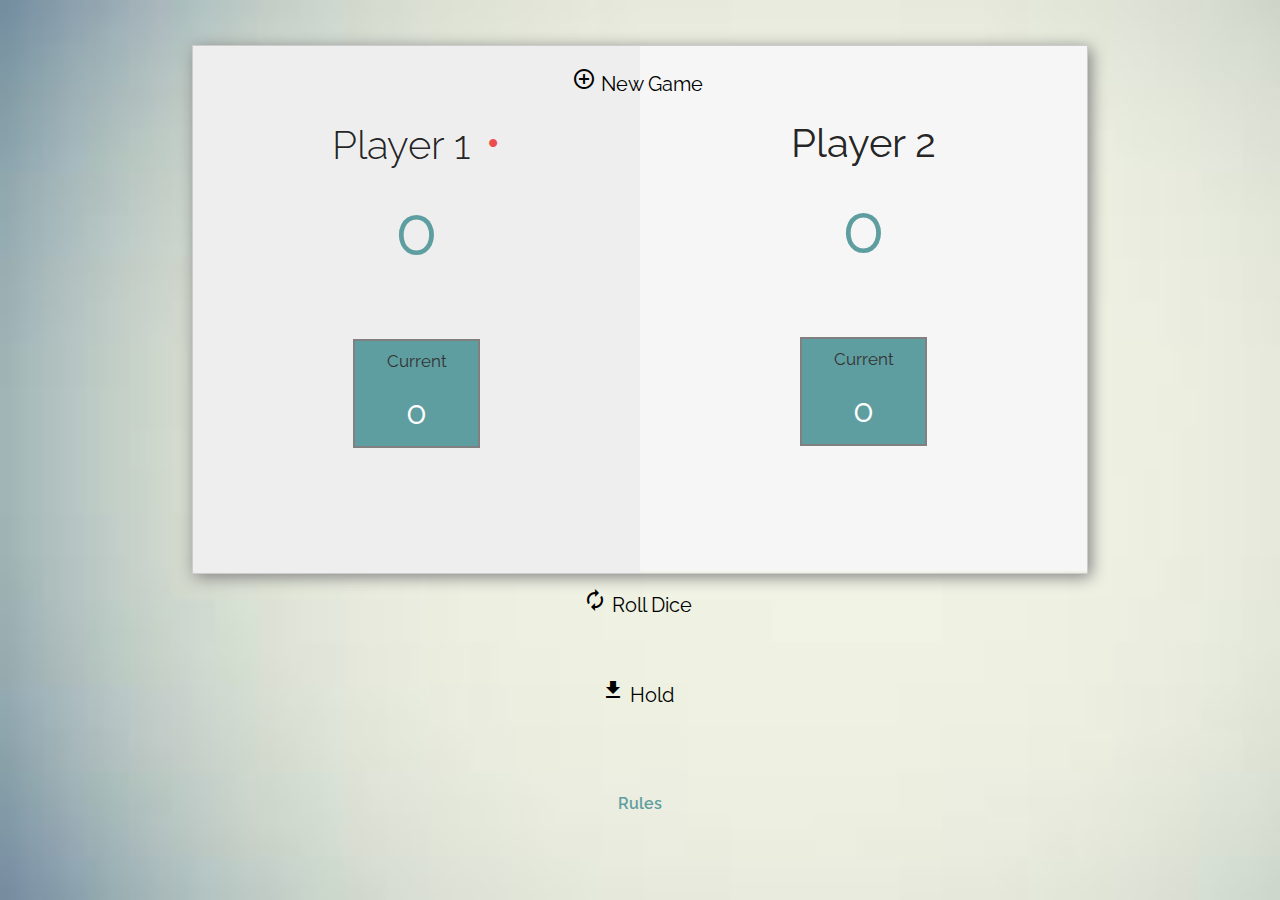
<file: index.html>
<!DOCTYPE html>
<html lang="en">

<head>
    <meta charset="UTF-8">
    <link href="https://fonts.googleapis.com/css?family=Raleway" rel="stylesheet">

    <link href="https://fonts.googleapis.com/icon?family=Material+Icons" rel="stylesheet">

    <link rel="stylesheet" href="https://cdnjs.cloudflare.com/ajax/libs/materialize/1.0.0/css/materialize.min.css">
    <link rel="stylesheet" href="style.css">

    <title>Dice Game</title>
</head>

<body>
    <div class="container">
        <div class="row">
            <div class="col s6 box-1 active">
                <h1 class="player-name">Player 1</h1>
                <h1 class=player-1-score>2</h1>
                <div class="box-player-1">
                    <h6>Current</h6>
                    <h4 class="player-1-current" id="player-1-current">0</h4>
                </div>
            </div>

            <div class="col s6 box-2">
                <h1 class="player-name">Player 2</h1>
                <h1 class="player-2-score">42</h1>
                <div class="box-player-2">
                    <h6>Current</h6>
                    <h4 class="player-2-current" id="player-2-current">0</h4>
                </div>
            </div>

        
           <button class="new-game" id="newGame"><i class="material-icons">add_circle_outline</i><span>New Game</span></button>
            <button class="roll-dice" id="rollDice"><i class="material-icons">autorenew</i><span>Roll Dice</span></button>
            <button class="hold" id="hold-btn"><i class="material-icons">file_download</i><span>Hold</span></button>
           <p class="help">Rules</p>

            <div class= "dice">
                <img src="images/dice-5.png" alt="Dice" class= "dicee">
            </div>
        </div>
    </div>
    
    <script src="script.js"></script>
</body>

</html>
</file>
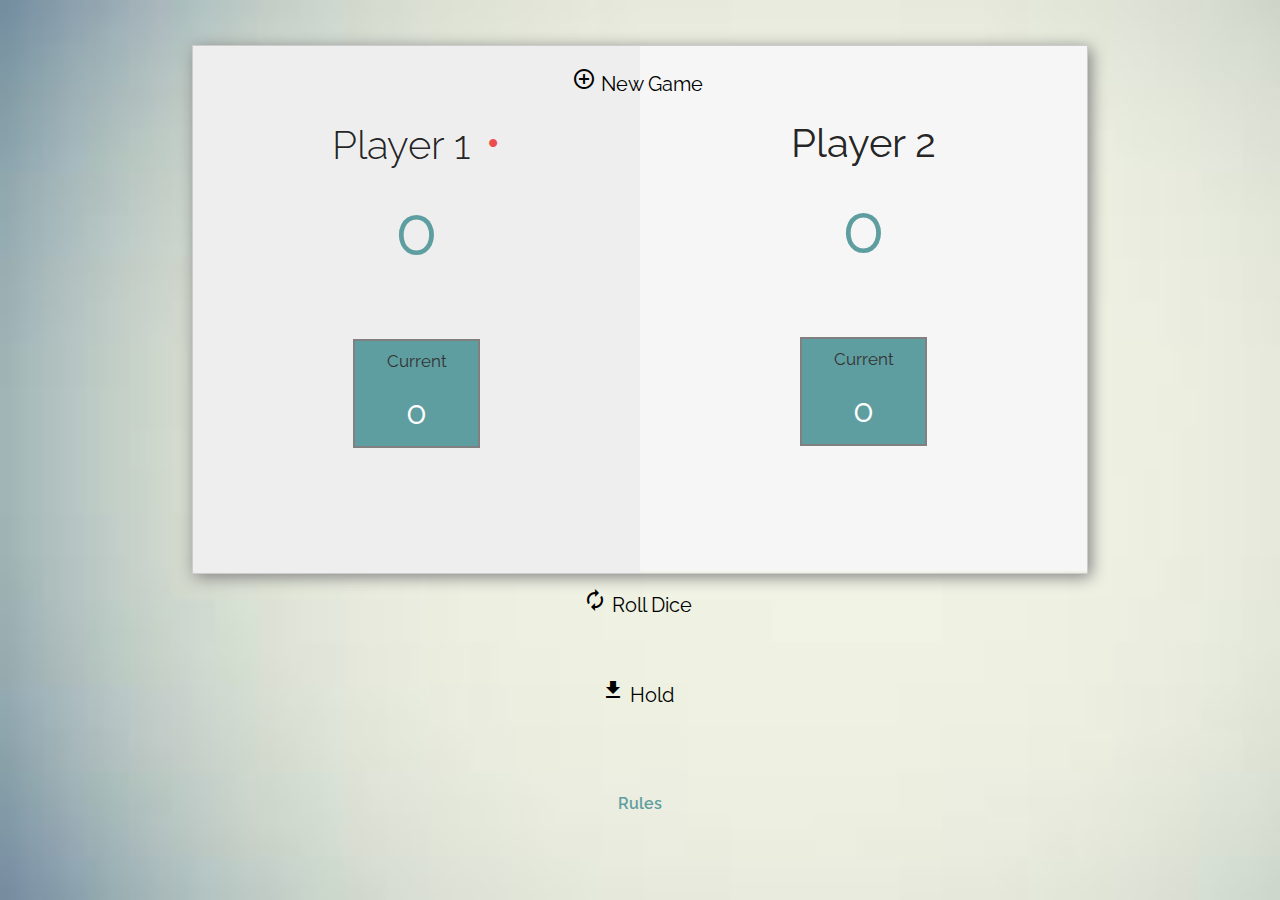
<file: dice.html>
<!DOCTYPE html>
<html lang="en">

<head>
    <meta charset="UTF-8">
    <link href="https://fonts.googleapis.com/css?family=Raleway" rel="stylesheet">

    <link href="https://fonts.googleapis.com/icon?family=Material+Icons" rel="stylesheet">

    <link rel="stylesheet" href="https://cdnjs.cloudflare.com/ajax/libs/materialize/1.0.0/css/materialize.min.css">
    <link rel="stylesheet" href="style.css">

    <title>Dice Game</title>
</head>

<body>
    <div class="container">
        <div class="row">
            <div class="col s6 box-1 active">
                <h1 class="player-name">Player 1</h1>
                <h1 class=player-1-score>2</h1>
                <div class="box-player-1">
                    <h6>Current</h6>
                    <h4 class="player-1-current" id="player-1-current">0</h4>
                </div>
            </div>

            <div class="col s6 box-2">
                <h1 class="player-name">Player 2</h1>
                <h1 class="player-2-score">42</h1>
                <div class="box-player-2">
                    <h6>Current</h6>
                    <h4 class="player-2-current" id="player-2-current">0</h4>
                </div>
            </div>

        
           <button class="new-game" id="newGame"><i class="material-icons">add_circle_outline</i><span>New Game</span></button>
            <button class="roll-dice" id="rollDice"><i class="material-icons">autorenew</i><span>Roll Dice</span></button>
            <button class="hold" id="hold-btn"><i class="material-icons">file_download</i><span>Hold</span></button>
           <p class="help">Rules</p>

            <div class= "dice">
                <img src="images/dice-5.png" alt="Dice" class= "dicee">
            </div>
        </div>
    </div>
    
    <script src="script.js"></script>
</body>

</html>
</file>
<file: style.css>
*{
    font-size: 20px;
    font-family: 'Raleway', sans-serif;
    margin: 0;
}

/*---------------- Background -------------*/

html {
    background-image: url(images/back-img.jpg);
    background-size: cover;
    background-repeat: no-repeat;
    height: 100%;
}


/*------------- Container ------------*/

.row {
    margin: 5% auto;
    border: 1px solid #ccc;
    box-shadow: 3px 3px 15px gray; 
}

/*
.box-1 {
    background-color: #eee;
}
*/
.box-1,
.box-2 {
    background-color: #f6f6f6;
}

/* ------------- Heading Tags -----------*/

h1 {
    text-align: center;
    margin-top: 75px;
    font-size: 200%;
}

h4 {
    color: #fff;
}

h6 {
    color: #333;
}


/*--------------- Score -------------*/

.player-1-score,
.player-2-score {
    margin: 0;
    font-size: 350%;
    color: cadetblue;
}

/*-------------- Current Score Box ---------------*/

.box-player-1,
.box-player-2 {
    text-align: center;
    background-color: cadetblue;
    border: 2px solid gray;
    margin: 70px auto;
    margin-bottom: 125px;
    width: 30%;
    height: auto;
    
}

/*----------------- Button ----------------*/

.new-game,
.roll-dice,
.hold {
    position: absolute;
    left: 50%;
    transform: translateX(-50%);
    margin: 20px auto;
    background: none;
    display: block;
    cursor: pointer;
    border: none;
    }



button:hover {
    color: cadetblue;
    font-weight: 600;
}

.new-game span,
.roll-dice span,
.hold span {
    margin: 5px;
    vertical-align: text-top;
}

.new-game:focus {
    outline: none;
}



.roll-dice {
    top: 63%;
}

.new-game span:hover,
.roll-dice span:hover,
.hold span:hover {
    padding-right: 1px;
}



.hold {
    top: 73%;
}

/*
#final-btn {
    
    border: 1px solid gray;
    text-transform: uppercase;
    font-size: 90%;
    top: 82%;
    padding: 13px 20px;
    background-color: #5f9ea0;
}


#final-btn span{
    color: #222;
    font-size: 90%;
    font-weight: 900;
}

#final-btn:hover {
    background-color: #478c8e;
}
*/

.help {
    font-size: 80%;
    cursor: pointer;
    color:cadetblue;
    font-weight: 600;
    position: absolute;
    left: 50%;
    transform: translate(-50%);
    top: 88%;
    
}


.dice img{
    position: absolute;
    left: 50%;
    transform: translateX(-50%);
    margin: 20px auto;
    width: 120px;
    height: auto;
    top: 30%;
    border: 1px solid #e5e5e5;
    
}


.active { background-color: #eee; }
.active .player-name { font-weight: 300; }

.active .player-name::after {
    content: "\2022";
    font-size: 47px;
    color: #EB4D4D;
    margin-left: 15px;    
}
</file>
